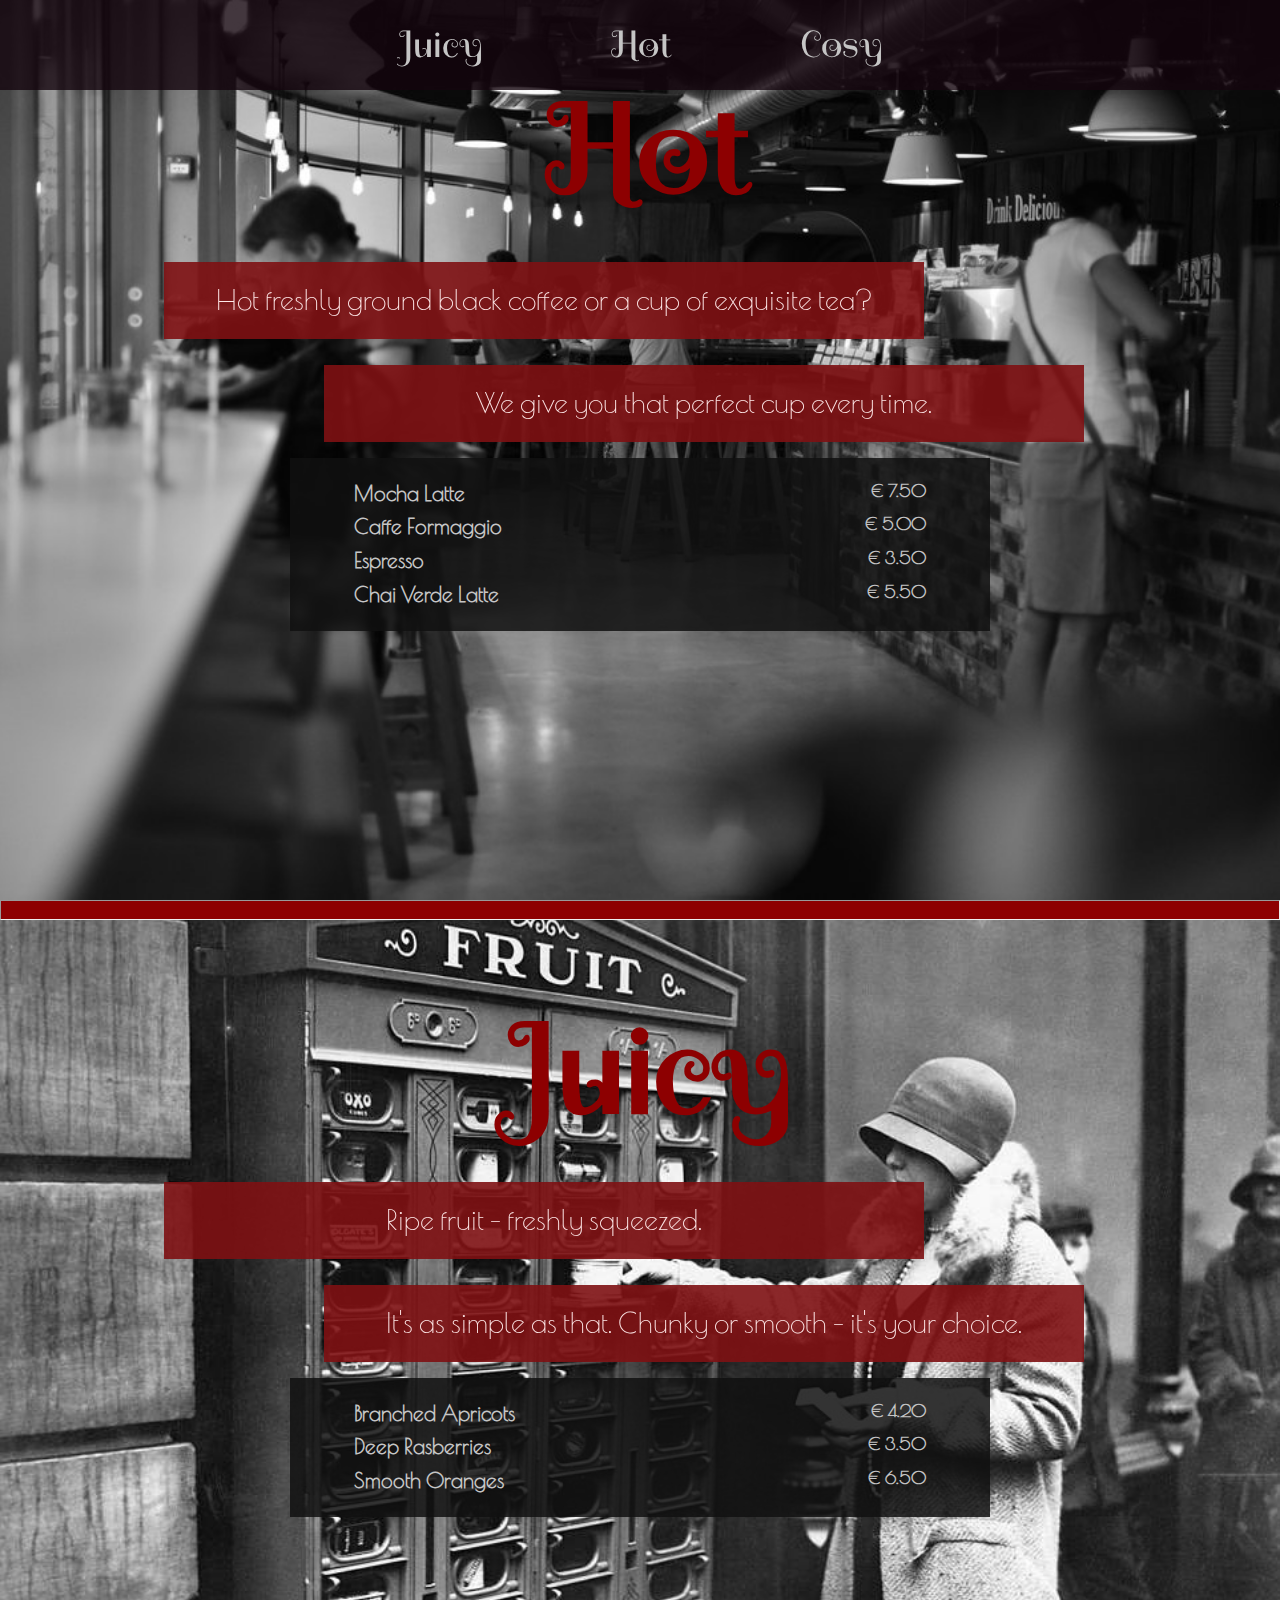
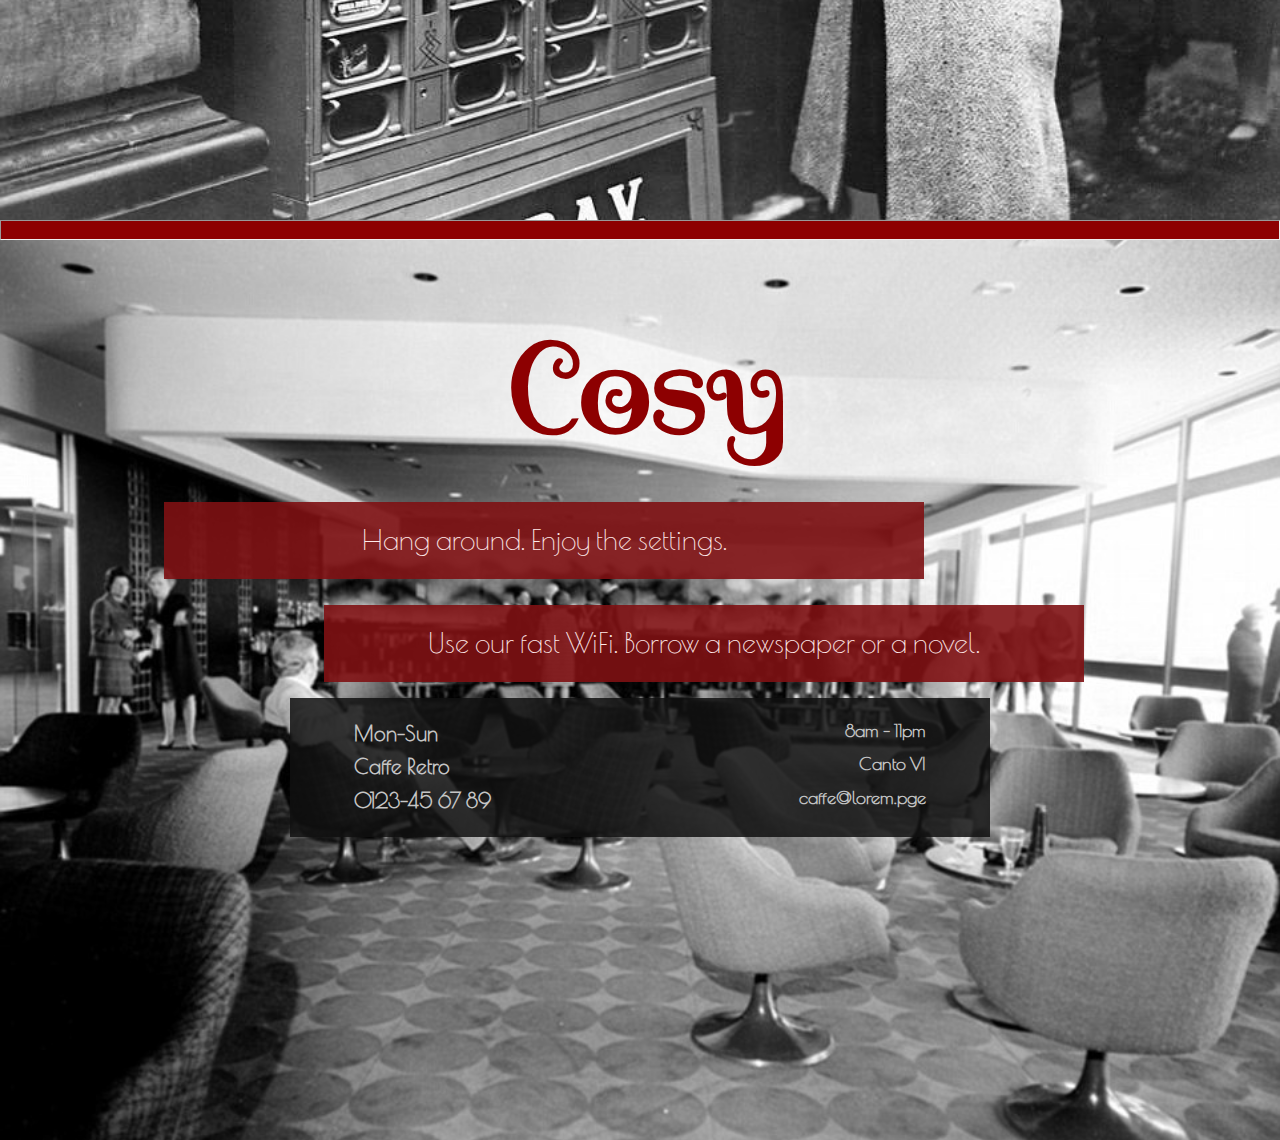
<file: index.html>
<!DOCTYPE html>
<html lang="en">

<head>
  <meta charset="UTF-8">
  <meta name="viewport" content="width=device-width, initial-scale=1.0">
  <title>caffe-retro Hot</title>
  <link rel="preconnect" href="https://fonts.googleapis.com" />
  <link rel="preconnect" href="https://fonts.gstatic.com" crossorigin />
  <link href="https://fonts.googleapis.com/css2?family=Poiret+One&family=Spirax&display=swap" rel="stylesheet" />
  <link rel="stylesheet" href="index.css">
</head>

<body>
  <header class="header">
    <nav class="nav">
      <a class="link" href="#juicy">Juicy</a>
      <a class="link" href="#hot">Hot</a>
      <a class="link" href="#cosy">Cosy</a>
    </nav>
  </header>

  <section class="container-hot container" id="hot">
    <div class="container-wrapper">
      <h1 class="container-title">Hot</h1>
      <div class="para-container">
        <p>Hot freshly ground black coffee or a cup of exquisite tea?</p>
        <p>We give you that perfect cup every time.</p>
      </div>
      <ul class="list-container">
        <li>
          <article class="article">
            <h3 class="article-head">Mocha Latte</h3>
            <p class="article-price">€ 7.50</p>
          </article>
        </li>
        <li>
          <article class="article">
            <h3 class="article-head">Caffe Formaggio</h3>
            <p class="article-price">€ 5.00</p>
          </article>
        </li>
        <li>
          <article class="article">
            <h3 class="article-head">Espresso</h3>
            <p class="article-price">€ 3.50</p>
          </article>
        </li>
        <li>
          <article class="article">
            <h3 class="article-head">Chai Verde Latte</h3>
            <p class="article-price">€ 5.50</p>
          </article>
        </li>
      </ul>
    </div>
  </section>
  <hr class="horizontal">
  <section class="container-juicy container" id="juicy">
    <div class="container-wrapper">
      <h1 class="container-title">Juicy</h1>
      <div class="para-container">
        <p>Ripe fruit - freshly squeezed.</p>
        <p>It's as simple as that. Chunky or smooth - it's your choice.</p>
      </div>
      <ul class="list-container">
        <li>
          <article class="article">
            <h3 class="article-head">Branched Apricots</h3>
            <p class="article-price">€ 4.20</p>
          </article>
        </li>
        <li>
          <article class="article">
            <h3 class="article-head">Deep Rasberries</h3>
            <p class="article-price">€ 3.50</p>
          </article>
        </li>
        <li>
          <article class="article">
            <h3 class="article-head">Smooth Oranges</h3>
            <p class="article-price">€ 6.50</p>
          </article>
        </li>

      </ul>
    </div>
  </section>
  <hr class="horizontal">
  <section class="container-cosy container" id="cosy">
    <div class="container-wrapper">
      <h1 class="container-title">Cosy</h1>
      <div class="para-container">
        <p>Hang around. Enjoy the settings.</p>
        <p>Use our fast WiFi. Borrow a newspaper or a novel.</p>
      </div>
      <ul class="list-container">
        <li>
          <article class="article">
            <h3 class="article-head">Mon-Sun</h3>
            <p class="article-price">8am – 11pm</p>
          </article>
        </li>
        <li>
          <article class="article">
            <h3 class="article-head">Caffe Retro</h3>
            <p class="article-price">Canto VI</p>
          </article>
        </li>
        <li>
          <article class="article">
            <h3 class="article-head">0123-45 67 89</h3>
            <p class="article-price">caffe@lorem.pge</p>
          </article>
        </li>
      </ul>
    </div>
  </section>
</body>

</html>
</file>
<file: index.css>
:root {
  --nav-bg-color: hwb(324 2% 92% / 0.8);
  --list-bg-color: rgba(17, 17, 17, 0.85);
  --list-color: #b8b8b8;
  --title-color: #8d0001;
  --text-color: #c5c5c5;
  --font-Poiret: 'Poiret One', sans-serif;
  --font-Spirax: 'Spirax', sans-serif;
}
/* Basic reset */
* {
  margin: 0;
  padding: 0;
  box-sizing: border-box;
}
html {
  scroll-behavior: smooth;
}
body {
  line-height: 1.6;
  /* margin: 0;
  padding: 0; */
  background: #f4f4f4;
  font-family: var(--font-Poiret);
}
/* [class*='para'] {
  background: yellow;
} */
.header {
  display: flex;
  flex-wrap: wrap;
  position: fixed;
  justify-content: space-evenly;
  width: 100%;
  background-color: var(--nav-bg-color);
  align-items: center;
  height: 10vh;
}
.nav {
  display: flex;
  justify-content: center;
  gap: 8rem;
  overflow: hidden;
  position: absolute;
}
.nav .link {
  text-decoration: none;
  color: var(--text-color);
  font-size: clamp(24px, 3vw, 48px);
  font-family: var(--font-Spirax);
}

.container-hot {
  background-image: url('/asstes/hot.jpg');
}
.container-juicy {
  background-image: url('/asstes/juicy.jpg');
}
.container-cosy {
  background-image: url('/asstes/cosy.jpg');
}
.container {
  background-size: cover;
  background-repeat: no-repeat;
  background-position: center;
  align-items: center;
  height: 100vh;
  display: flex;
  flex-direction: column;
  /* zoom: 1.4; */
}
.container-title {
  /* 
  --title-color: green;  local variable will override global 
  */
  color: var(--title-color);
  align-self: center;
  font-size: 8rem;
  font-weight: 900;
  font-family: var(--font-Spirax);
  margin-left: 1rem;
  margin-top: 3rem;
}

.container-wrapper {
  display: flex;
  flex-direction: column;
  align-items: center;
}

.para-container {
  display: flex;
  align-content: center;
  flex-direction: column;
  align-items: center;
}
.para-container p {
  display: flex;
  align-self: self-start;
  align-items: center;
  justify-content: center;
  flex-direction: column-reverse;
  position: relative;
  padding-block: 1rem;
  font-size: 28px;
  color: #ffe9e9;
  background-color: rgb(126, 17, 19, 0.9);
  width: 760px;
  margin-block: 0.6rem 1rem;
  right: 6rem;
}

.para-container :last-child {
  width: 760px;
  left: 4rem;
}

.list-container {
  display: flex;
  flex-direction: column;
  justify-content: center;
  padding: 1.2rem 4rem;
  background: var(--list-bg-color);
  width: 700px;
  margin-inline: 1rem;
  height: fit-content;
  color: var(--text-color);
}

.list-container li {
  list-style: none;
  font-size: 18px;
  color: var(--lis-color);
}

.article {
  display: flex;
  justify-content: space-between;
  font-weight: 600;
}

.horizontal {
  background-color: var(--title-color);
  height: 20px;
}

@media (max-width: 950px) {
  .nav .header {
    width: 100%;
  }
  .nav {
    gap: 2rem;
  }
  .para-container {
    /* margin-inline: 5rem; */

    display: flex;
    flex-direction: row;
    justify-content: center;
  }
  .para-container {
    /* margin-inline: 1rem; */
    width: 100%;
  }
  .para-container p {
    text-align: center;
    padding-inline: 0.8rem;
    font-size: 19px;
    width: 80%;
    /* margin-inline: 2rem; */

    align-items: center;
  }
  .para-container :last-child {
    display: none;
  }
  .list-container {
    width: 80%;
    margin-top: 0.3rem;
    padding: 0.5rem 1rem;
    padding-bottom: 1rem;
  }
  .list-container li {
    font-size: 16px;
    max-width: 100%;
    height: fit-content;
    height: 20px;
  }
  .container-title {
    align-self: center;
    font-size: 4rem;
    margin-top: 6rem;
  }

  .container-wrapper {
    /* margin-top: 0.2rem; */
    width: 100%;
  }
  .para-container p {
    position: unset;
    font-size: medium;
  }
}
@media (max-width: 450px) {
  .container-wrapper {
    /* margin-top: 0.2rem; */
    width: 100%;
  }
  .para-container p {
    position: unset;
  }
  .article {
    font-size: 16px;
  }
}
</file>
